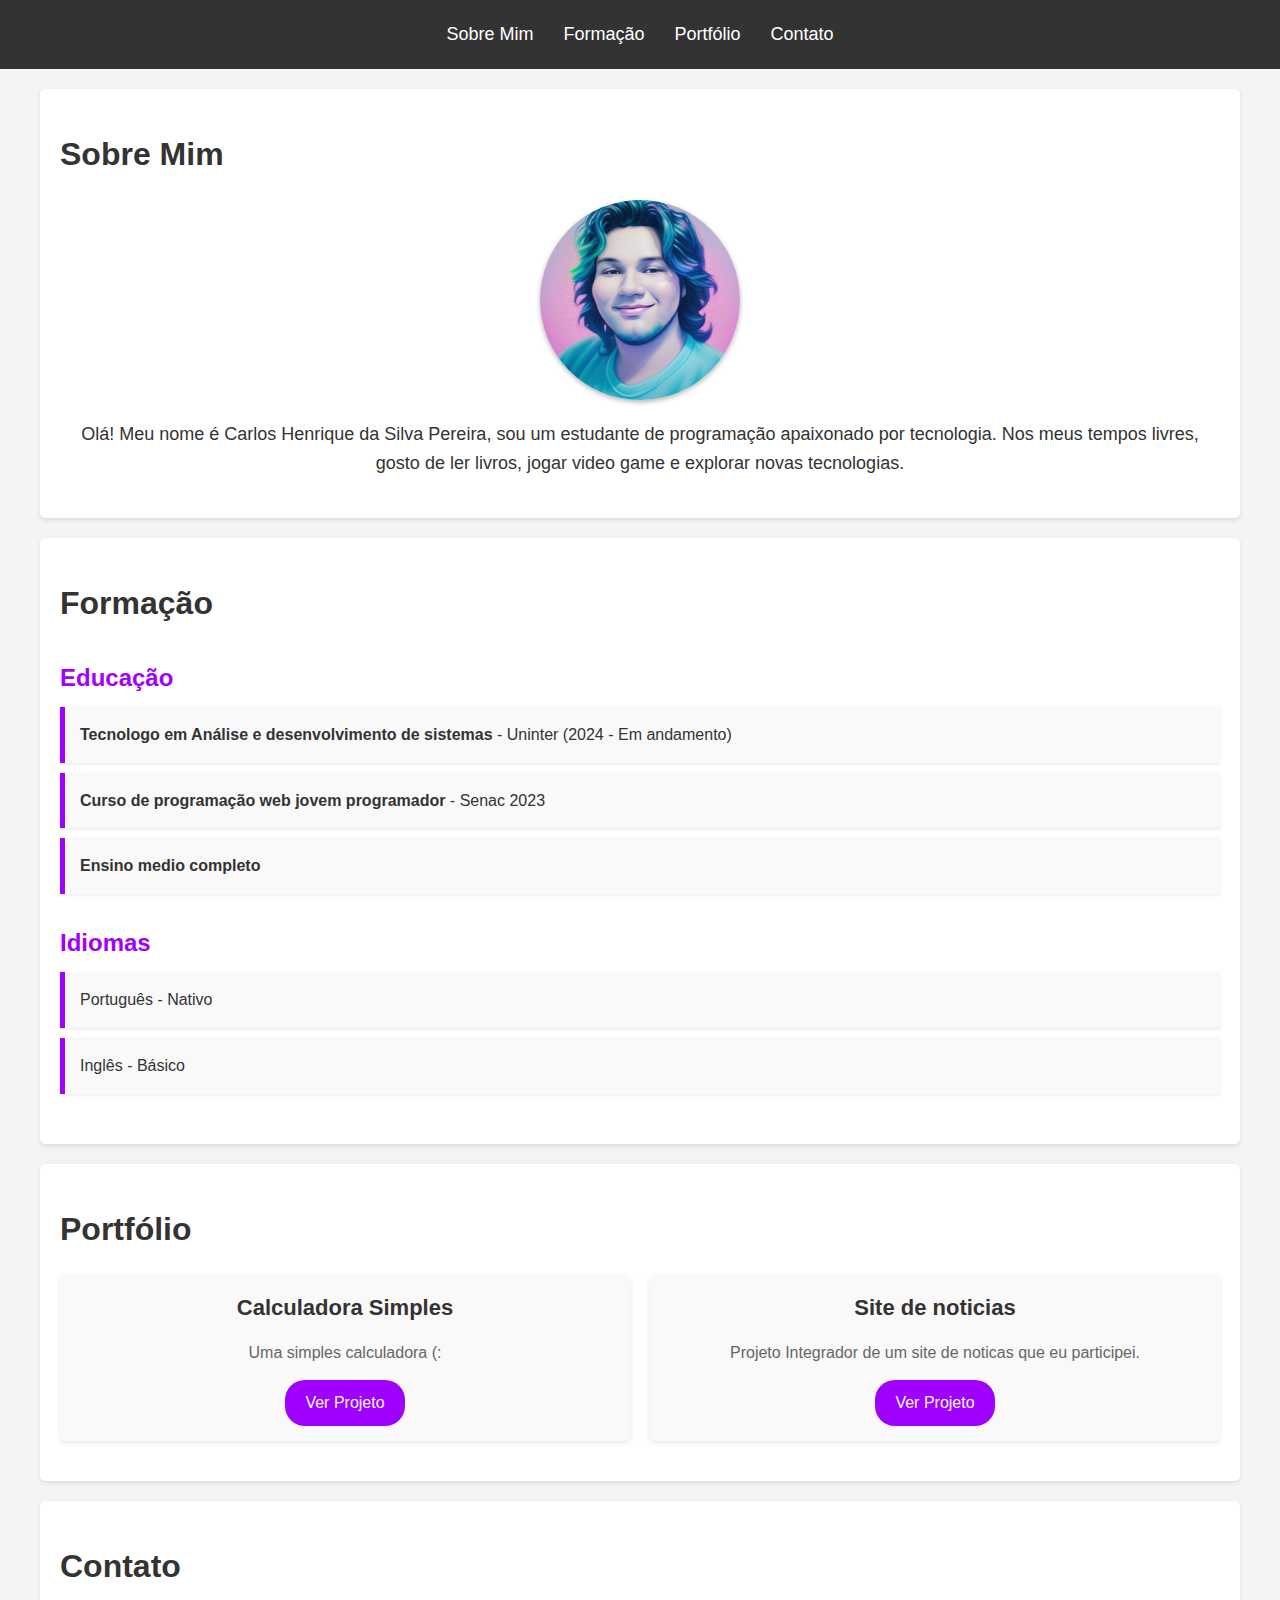
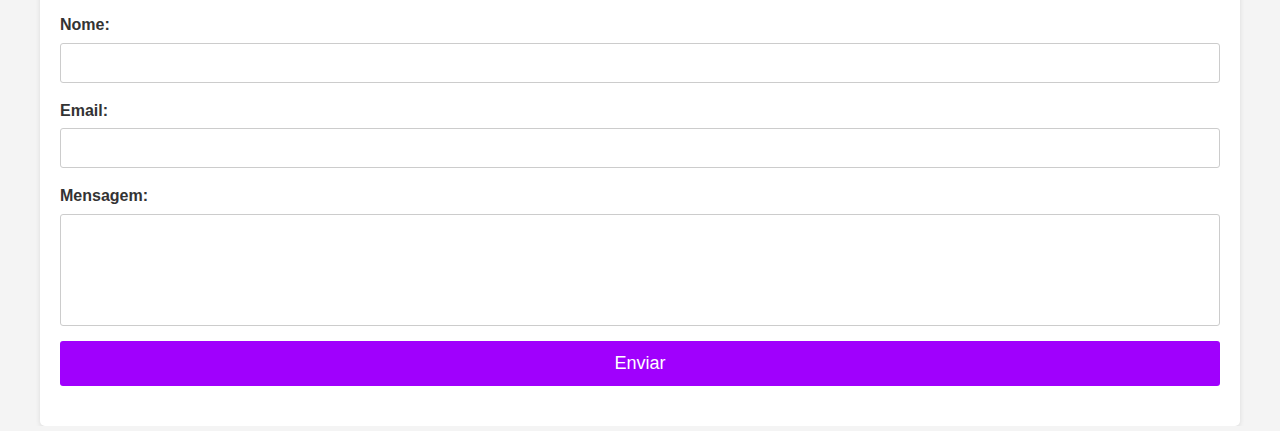
<file: index.html>
<!DOCTYPE html>
<html lang="pt-BR">
<head>
    <!-- Metadados essenciais -->
    <meta charset="UTF-8">
    <meta name="viewport" content="width=device-width, initial-scale=1.0">
    <title>Meu Portfólio</title>
    <link rel="stylesheet" href="estilo_e_script/style.css">
    <script defer src="estilo_e_script/script.js"></script>
</head>
<body>
    <!-- Cabeçalho -->
    <header>
        <nav>
            <ul class="nav-links">
                <li><a href="#sobre">Sobre Mim</a></li>
                <li><a href="#formacao">Formação</a></li>
                <li><a href="#portfolio">Portfólio</a></li>
                <li><a href="#contato">Contato</a></li>
            </ul>
        </nav>
    </header>

    <!-- Sobre Mim -->
    <section id="sobre">
        <div class="container">
            <h1>Sobre Mim</h1>
            <img src="imagens/eu.jpg" alt="Foto pessoal" class="perfil-img">
            <p>
                <!-- Descrição pessoal -->
                Olá! Meu nome é Carlos Henrique da Silva Pereira, sou um estudante de programação apaixonado por tecnologia. Nos meus tempos livres, gosto de ler livros, jogar video game e explorar novas tecnologias.
            </p>
        </div>
    </section>

    <!-- Formação -->
    <section id="formacao">
        <div class="container">
            <h1>Formação</h1>
            <h2>Educação</h2>
            <ul>
                <li>
                    <strong>Tecnologo em Análise e desenvolvimento de sistemas</strong> - Uninter (2024 - Em andamento)
                </li>
                <li>
                    <strong>Curso de programação web jovem programador</strong> - Senac 2023
                </li>
                <li>
                    <strong>Ensino medio completo</strong> 
                </li>
            </ul>
            <h2>Idiomas</h2>
            <ul>
                <li>Português - Nativo</li>
                <li>Inglês - Básico</li>
            </ul>
        </div>
    </section>

    <!-- Seção Portfólio -->
    <section id="portfolio">
        <div class="container">
            <h1>Portfólio</h1>
            <div class="portfolio-items">
                <!-- Projeto 1 -->
                <div class="portfolio-item">
                    <h3>Calculadora Simples</h3>
                    <p>Uma simples calculadora (:</p>
                    <a href="Projetos/Calculadora.html" target="_blank">Ver Projeto</a>
                </div>
                <!-- Projeto 2 -->
                <div class="portfolio-item">
                    <h3>Site de noticias</h3>
                    <p>Projeto Integrador de um site de noticas que eu participei.</p>
                    <a href="https://github.com/alanvaller13/SENAC-ProjetoIntegrador" target="_blank">Ver Projeto</a>
                </div>
            </div>
        </div>
    </section>

    <!-- Contato -->
    <section id="contato">
        <div class="container">
            <h1>Contato</h1>
            <form id="contact-form">

                <label for="nome">Nome:</label>
                <input type="text" id="nome" name="nome" required>

                <label for="email">Email:</label>
                <input type="email" id="email" name="email" required>

                <label for="mensagem">Mensagem:</label>
                <textarea id="mensagem" name="mensagem" rows="5" required></textarea>

                <button type="submit">Enviar</button>
            </form>
        </div>
    </section>

    

</body>
</html>
</file>
<file: estilo_e_script/style.css>
/* Estilos Globais */
* {
    margin: 0;
    padding: 0;
    box-sizing: border-box;
    scroll-behavior: smooth;
}

body {
    font-family: 'Arial', sans-serif;
    line-height: 1.6;
    color: #333;
    background-color: #f4f4f4;
}

/* Navegação */
header {
    background-color: #333;
    padding: 20px 0;
    position: sticky;
    top: 0;
    z-index: 1000;
}

.nav-links {
    list-style: none;
    display: flex;
    justify-content: center;
}

.nav-links li {
    margin: 0 15px;
}

.nav-links a {
    color: #fff;
    text-decoration: none;
    font-size: 18px;
    transition: color 0.3s ease;
}

.nav-links a:hover {
    color: #00fd0d;
}

/* Container Geral */
.container {
    max-width: 1200px;
    margin: auto;
    padding: 40px 20px;
    background-color: #fff;
    margin-top: 20px;
    border-radius: 5px;
    box-shadow: 0 2px 5px rgba(0,0,0,0.1);
}

/*Sobre Mim */
#sobre .perfil-img {
    width: 200px;
    height: 200px;
    border-radius: 50%;
    display: block;
    margin: 20px auto;
    object-fit: cover;
    box-shadow: 0 2px 5px rgba(0,0,0,0.3);
}

#sobre p {
    text-align: center;
    font-size: 18px;
    margin-top: 20px;
}

/*Formação */
#formacao h2 {
    margin-top: 30px;
    font-size: 24px;
    color: #a000fd;
}

#formacao ul {
    list-style: none;
    margin-top: 10px;
}

#formacao ul li {
    background-color: #f9f9f9;
    padding: 15px;
    margin-bottom: 10px;
    border-left: 5px solid #a000fd;
    box-shadow: 0 1px 3px rgba(0,0,0,0.1);
}

/*Portfólio */
#portfolio .portfolio-items {
    display: grid;
    grid-template-columns: repeat(auto-fit, minmax(250px, 1fr));
    gap: 20px;
    margin-top: 20px;
}

.portfolio-item {
    background-color: #f9f9f9;
    border-radius: 5px;
    overflow: hidden;
    box-shadow: 0 2px 5px rgba(0,0,0,0.1);
    text-align: center;
    transition: transform 0.3s ease;
}

.portfolio-item:hover {
    transform: translateY(-5px);
}

.portfolio-item img {
    width: 100%;
    height: 200px;
    object-fit: cover;
}

.portfolio-item h3 {
    margin: 15px 0;
    font-size: 22px;
    color: #333;
}

.portfolio-item p {
    padding: 0 15px;
    font-size: 16px;
    color: #666;
}

.portfolio-item a {
    display: inline-block;
    margin: 15px 0;
    padding: 10px 20px;
    background-color: #a000fd;
    color: #fff;
    text-decoration: none;
    border-radius: 20px;
    transition: background-color 0.3s ease;
}

.portfolio-item a:hover {
    background-color: #00fd0d;
}

/* Contato */
#contato form {
    display: flex;
    flex-direction: column;
    width: 100%;
    margin-top: 20px;
}

#contato label {
    margin-bottom: 5px;
    font-weight: bold;
    color: #333;
}

#contato input,
#contato textarea {
    padding: 10px;
    margin-bottom: 15px;
    border: 1px solid #ccc;
    border-radius: 3px;
    font-size: 16px;
    resize: none;
}

#contato button {
    padding: 12px;
    background-color: #a000fd;
    color: #fff;
    border: none;
    border-radius: 3px;
    font-size: 18px;
    cursor: pointer;
    transition: background-color 0.3s ease;
}

#contato button:hover {
    background-color: #00fd0d;
}

/* Rodapé */
footer {
    background-color: #333;
    color: #fff;
    text-align: center;
    padding: 15px 0;
    margin-top: 40px;
}
</file>
